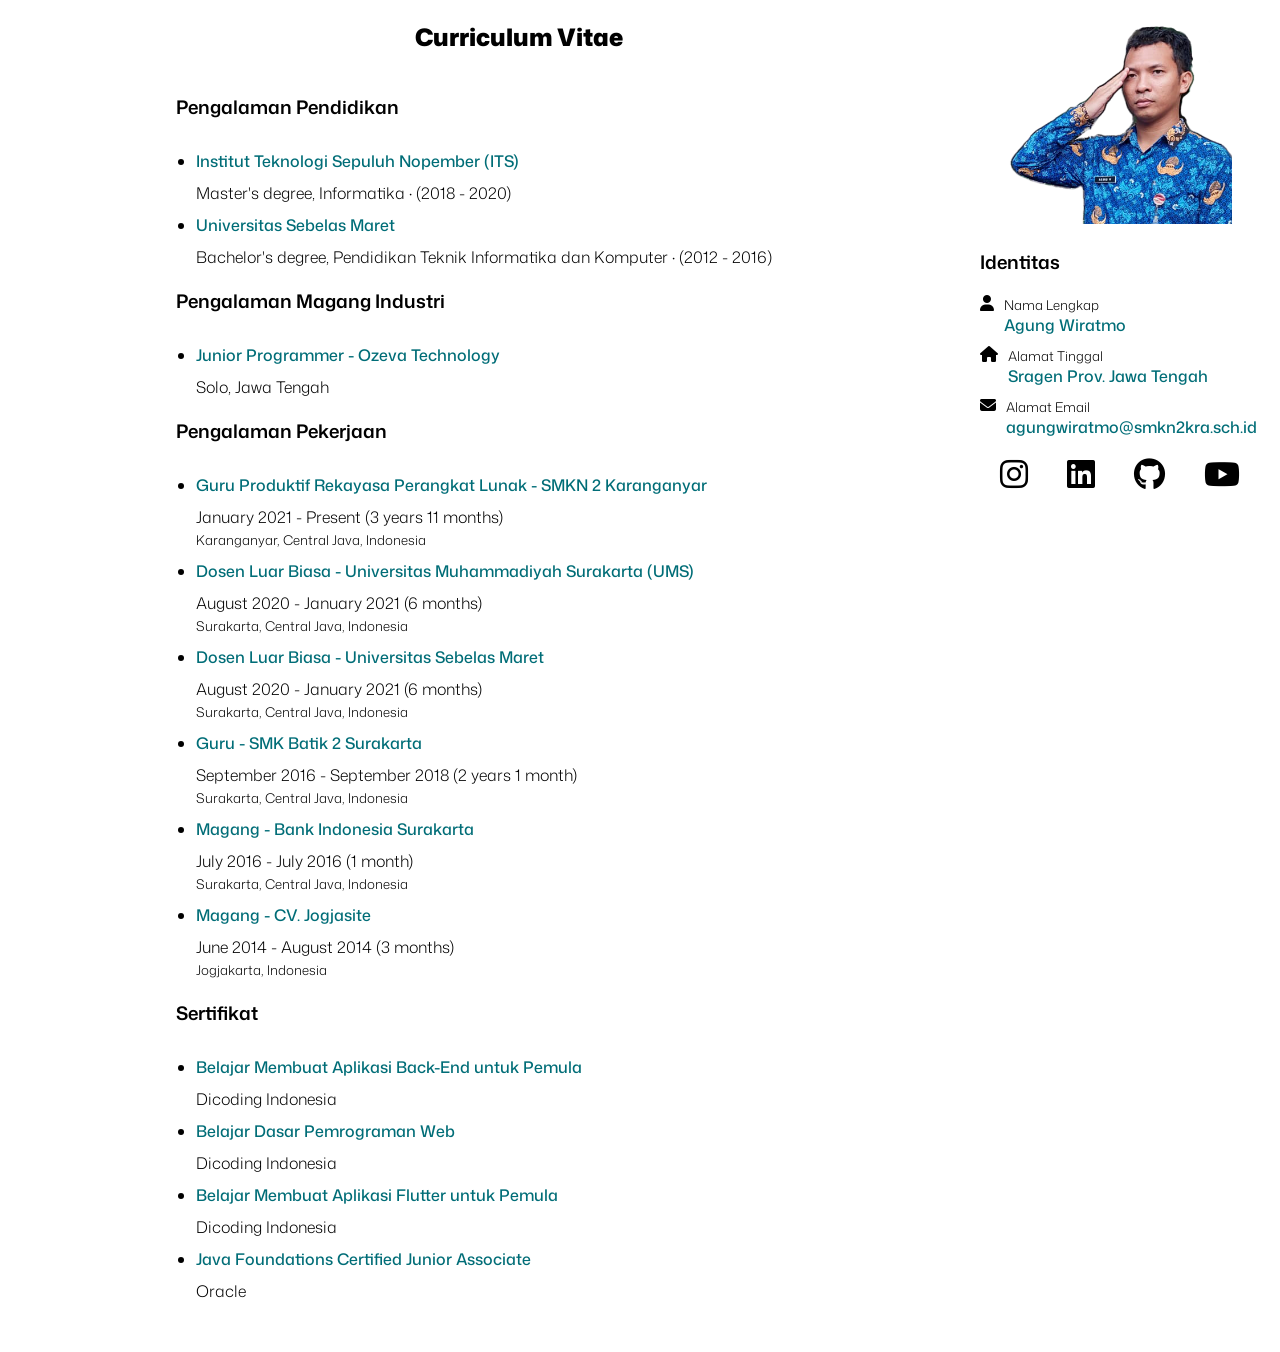
<file: index.html>
<!DOCTYPE html>
<html lang="en">
<head>
    <meta charset="UTF-8">
    <meta name="viewport" content="width=device-width, initial-scale=1.0">
    <title>Curriculum Vitae - Agung Wiratmo</title>
    <link rel="shortcut icon" href="/assets/img/favicon.png" type="image/x-icon">
    <link rel="stylesheet" href="https://cdnjs.cloudflare.com/ajax/libs/font-awesome/6.6.0/css/all.min.css" integrity="sha512-Kc323vGBEqzTmouAECnVceyQqyqdsSiqLQISBL29aUW4U/M7pSPA/gEUZQqv1cwx4OnYxTxve5UMg5GT6L4JJg==" crossorigin="anonymous" referrerpolicy="no-referrer" />
    <link rel="stylesheet" href="/assets/css/style.css">
</head>
<body>
    <main>
        <section>
            <h1 id="heading">Curriculum Vitae</h1>
            
            <article id="edu-info">
                <h4 class="title">Pengalaman Pendidikan</h4> 
                <ul class="list">
                    <li>
                        <div class="txt-main">Institut Teknologi Sepuluh Nopember (ITS)</div>
                        <p>Master's degree, Informatika · (2018 - 2020)</p>
                    </li>
                    <li>
                        <p class="txt-main">Universitas Sebelas Maret</p>
                        <p>Bachelor's degree, Pendidikan Teknik Informatika dan Komputer · (2012 - 2016)</p>
                    </li>
                    
                </ul>
                
            <article id="intership-info">
                <h4 class="title">Pengalaman Magang Industri</h4> 
                <ul class="list">
                    <li>
                        <div class="txt-main">Junior Programmer - Ozeva Technology</div>
                        <p>Solo, Jawa Tengah</p>
                    </li>
                </ul>
            </article>
            </article>
            <article id="job-info">
                <h4 class="title">Pengalaman Pekerjaan</h4> 
                <ul class="list">
                    <li>
                        <div class="txt-main">Guru Produktif Rekayasa Perangkat Lunak - SMKN 2 Karanganyar</div>
                        <p>January 2021 - Present (3 years 11 months)</p>
                        <small>Karanganyar, Central Java, Indonesia</small>
                    </li>
                    <li>
                        <p class="txt-main">Dosen Luar Biasa - Universitas Muhammadiyah Surakarta (UMS)</p>
                        <p>August 2020 - January 2021 (6 months)</p>
                        <small>Surakarta, Central Java, Indonesia</small>
                    </li>
                    <li>
                        <p class="txt-main">Dosen Luar Biasa - Universitas Sebelas Maret</p>
                        <p>August 2020 - January 2021 (6 months)</p>
                        <small>Surakarta, Central Java, Indonesia</small>
                    </li>
                    <li>
                        <p class="txt-main">Guru - SMK Batik 2 Surakarta</p>
                        <p>September 2016 - September 2018 (2 years 1 month)</p>
                        <small>Surakarta, Central Java, Indonesia</small>
                    </li>
                    <li>
                        <p class="txt-main">Magang - Bank Indonesia Surakarta</p>
                        <p>July 2016 - July 2016 (1 month)</p>
                        <small>Surakarta, Central Java, Indonesia</small>
                    </li>
                    </li>
                    <li>
                        <p class="txt-main">Magang - CV. Jogjasite</p>
                        <p>June 2014 - August 2014 (3 months)</p>
                        <small>Jogjakarta, Indonesia</small>
                    </li>
                    
                </ul>
                
            </article>
            <article id="sertificate-info">
                <h4 class="title">Sertifikat</h4> 
                <ul class="list">
                    <li>
                        <div class="txt-main">Belajar Membuat Aplikasi Back-End untuk Pemula</div>
                        <p>Dicoding Indonesia</p>
                    </li>
                    <li>
                        <div class="txt-main">Belajar Dasar Pemrograman Web</div>
                        <p>Dicoding Indonesia</p>
                    </li>
                    </li>
                    <li>
                        <div class="txt-main">Belajar Membuat Aplikasi Flutter untuk Pemula</div>
                        <p>Dicoding Indonesia</p>
                    </li>
                    </li>
                    <li>
                        <div class="txt-main">Java Foundations Certified Junior Associate</div>
                        <p>Oracle</p>
                    </li>
                </ul>
            </article>
        </section>
        <aside>
            <figure>
                <img id="my-img" src="/assets/img/me.png" width="100%">
            </figure>
            <h4 class="title">Identitas</h4>
            <label for="Nama">
                <i class="fa-solid fa-user"></i>
                <div class="group-label">
                    <p class="label">
                        Nama Lengkap
                    </p>
                    <p class="txt-main">Agung Wiratmo</p>
                </div>
            </label>

            <label for="Alamat">
                <i class="fa-solid fa-house"></i>
                <div class="group-label">
                    <p class="label">
                        Alamat Tinggal
                    </p>
                    <p class="txt-main">Sragen Prov. Jawa Tengah</p>
                </div>
                
            </label>

            <label for="Surel">
                <i class="fa-solid fa-envelope"></i>
                <div class="group-label">
                    <p class="label">
                        Alamat Email
                    </p>
                    <a href="mailto:agungwiratmo@smkn2kra.sch.id"><p class="txt-main">agungwiratmo@smkn2kra.sch.id</p></a>
                </div>
            </label>
            <div id="social-media">
                <a href="https://www.instagram.com/agung_wiratmo/">
                    <i class="fa-brands fa-2x fa-instagram"></i>
                </a>
                <a href="https://www.linkedin.com/in/agung-wiratmo/">
                    <i class="fa-brands fa-2x fa-linkedin"></i>
                </a>
                <a href="https://github.com/wiratmo/">
                    <i class="fa-brands fa-2x fa-github"></i>
                </a>
                <a href="https://www.youtube.com/@agungwiratmo/">
                    <i class="fa-brands fa-2x fa-youtube"></i>
                </a>
            </div>
            
        </aside>
    </main>
</body>
</html>
</file>
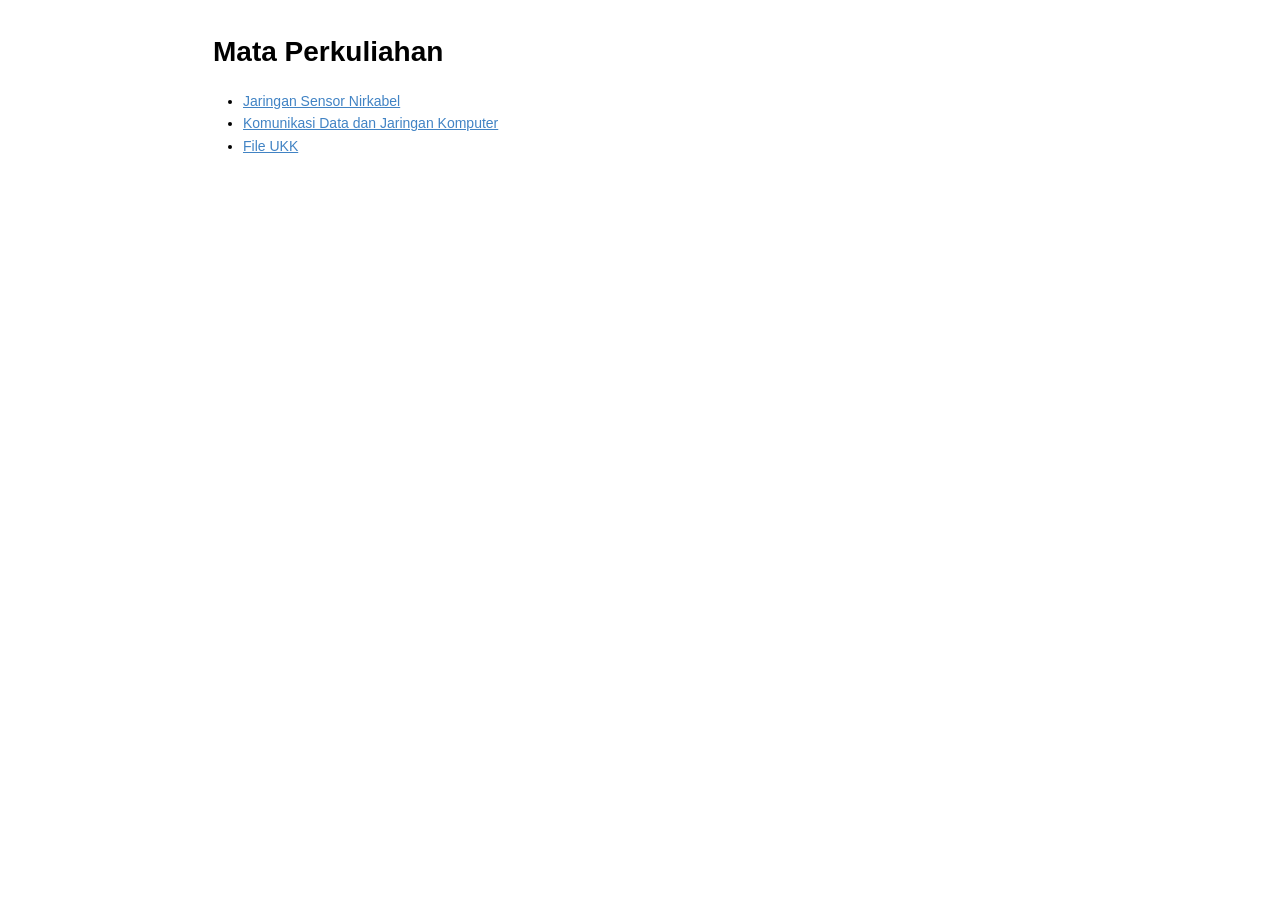
<file: mtri/index.html>
<!DOCTYPE html><html>

<head>
<meta charset="utf-8">
<style type="text/css">
body {
  font-family: Helvetica, arial, sans-serif;
  font-size: 14px;
  line-height: 1.6;
  padding-top: 10px;
  padding-bottom: 10px;
  background-color: white;
  padding: 30px; }

body > *:first-child {
  margin-top: 0 !important; }
body > *:last-child {
  margin-bottom: 0 !important; }

a {
  color: #4183C4; }
a.absent {
  color: #cc0000; }
a.anchor {
  display: block;
  padding-left: 30px;
  margin-left: -30px;
  cursor: pointer;
  position: absolute;
  top: 0;
  left: 0;
  bottom: 0; }

h1, h2, h3, h4, h5, h6 {
  margin: 20px 0 10px;
  padding: 0;
  font-weight: bold;
  -webkit-font-smoothing: antialiased;
  cursor: text;
  position: relative; }

h1:hover a.anchor, h2:hover a.anchor, h3:hover a.anchor, h4:hover a.anchor, h5:hover a.anchor, h6:hover a.anchor {
  background: url([data-uri]) no-repeat 10px center;
  text-decoration: none; }

h1 tt, h1 code {
  font-size: inherit; }

h2 tt, h2 code {
  font-size: inherit; }

h3 tt, h3 code {
  font-size: inherit; }

h4 tt, h4 code {
  font-size: inherit; }

h5 tt, h5 code {
  font-size: inherit; }

h6 tt, h6 code {
  font-size: inherit; }

h1 {
  font-size: 28px;
  color: black; }

h2 {
  font-size: 24px;
  border-bottom: 1px solid #cccccc;
  color: black; }

h3 {
  font-size: 18px; }

h4 {
  font-size: 16px; }

h5 {
  font-size: 14px; }

h6 {
  color: #777777;
  font-size: 14px; }

p, blockquote, ul, ol, dl, li, table, pre {
  margin: 15px 0; }

hr {
  background: transparent url([data-uri]) repeat-x 0 0;
  border: 0 none;
  color: #cccccc;
  height: 4px;
  padding: 0;
}

body > h2:first-child {
  margin-top: 0;
  padding-top: 0; }
body > h1:first-child {
  margin-top: 0;
  padding-top: 0; }
  body > h1:first-child + h2 {
    margin-top: 0;
    padding-top: 0; }
body > h3:first-child, body > h4:first-child, body > h5:first-child, body > h6:first-child {
  margin-top: 0;
  padding-top: 0; }

a:first-child h1, a:first-child h2, a:first-child h3, a:first-child h4, a:first-child h5, a:first-child h6 {
  margin-top: 0;
  padding-top: 0; }

h1 p, h2 p, h3 p, h4 p, h5 p, h6 p {
  margin-top: 0; }

li p.first {
  display: inline-block; }
li {
  margin: 0; }
ul, ol {
  padding-left: 30px; }

ul :first-child, ol :first-child {
  margin-top: 0; }

dl {
  padding: 0; }
  dl dt {
    font-size: 14px;
    font-weight: bold;
    font-style: italic;
    padding: 0;
    margin: 15px 0 5px; }
    dl dt:first-child {
      padding: 0; }
    dl dt > :first-child {
      margin-top: 0; }
    dl dt > :last-child {
      margin-bottom: 0; }
  dl dd {
    margin: 0 0 15px;
    padding: 0 15px; }
    dl dd > :first-child {
      margin-top: 0; }
    dl dd > :last-child {
      margin-bottom: 0; }

blockquote {
  border-left: 4px solid #dddddd;
  padding: 0 15px;
  color: #777777; }
  blockquote > :first-child {
    margin-top: 0; }
  blockquote > :last-child {
    margin-bottom: 0; }

table {
  padding: 0;border-collapse: collapse; }
  table tr {
    border-top: 1px solid #cccccc;
    background-color: white;
    margin: 0;
    padding: 0; }
    table tr:nth-child(2n) {
      background-color: #f8f8f8; }
    table tr th {
      font-weight: bold;
      border: 1px solid #cccccc;
      margin: 0;
      padding: 6px 13px; }
    table tr td {
      border: 1px solid #cccccc;
      margin: 0;
      padding: 6px 13px; }
    table tr th :first-child, table tr td :first-child {
      margin-top: 0; }
    table tr th :last-child, table tr td :last-child {
      margin-bottom: 0; }

img {
  max-width: 100%; }

span.frame {
  display: block;
  overflow: hidden; }
  span.frame > span {
    border: 1px solid #dddddd;
    display: block;
    float: left;
    overflow: hidden;
    margin: 13px 0 0;
    padding: 7px;
    width: auto; }
  span.frame span img {
    display: block;
    float: left; }
  span.frame span span {
    clear: both;
    color: #333333;
    display: block;
    padding: 5px 0 0; }
span.align-center {
  display: block;
  overflow: hidden;
  clear: both; }
  span.align-center > span {
    display: block;
    overflow: hidden;
    margin: 13px auto 0;
    text-align: center; }
  span.align-center span img {
    margin: 0 auto;
    text-align: center; }
span.align-right {
  display: block;
  overflow: hidden;
  clear: both; }
  span.align-right > span {
    display: block;
    overflow: hidden;
    margin: 13px 0 0;
    text-align: right; }
  span.align-right span img {
    margin: 0;
    text-align: right; }
span.float-left {
  display: block;
  margin-right: 13px;
  overflow: hidden;
  float: left; }
  span.float-left span {
    margin: 13px 0 0; }
span.float-right {
  display: block;
  margin-left: 13px;
  overflow: hidden;
  float: right; }
  span.float-right > span {
    display: block;
    overflow: hidden;
    margin: 13px auto 0;
    text-align: right; }

code, tt {
  margin: 0 2px;
  padding: 0 5px;
  white-space: nowrap;
  border: 1px solid #eaeaea;
  background-color: #f8f8f8;
  border-radius: 3px; }

pre code {
  margin: 0;
  padding: 0;
  white-space: pre;
  border: none;
  background: transparent; }

.highlight pre {
  background-color: #f8f8f8;
  border: 1px solid #cccccc;
  font-size: 13px;
  line-height: 19px;
  overflow: auto;
  padding: 6px 10px;
  border-radius: 3px; }

pre {
  background-color: #f8f8f8;
  border: 1px solid #cccccc;
  font-size: 13px;
  line-height: 19px;
  overflow: auto;
  padding: 6px 10px;
  border-radius: 3px; }
  pre code, pre tt {
    background-color: transparent;
    border: none; }

sup {
    font-size: 0.83em;
    vertical-align: super;
    line-height: 0;
}
* {
	-webkit-print-color-adjust: exact;
}
@media screen and (min-width: 914px) {
    body {
        width: 854px;
        margin:0 auto;
    }
}
@media print {
	table, pre {
		page-break-inside: avoid;
	}
	pre {
		word-wrap: break-word;
	}
}
</style>
</head>
<body>
<h1>Mata Perkuliahan</h1>
<ul>
	<li><a href="https://wiratmo.github.io/mtri/wsn/">Jaringan Sensor Nirkabel</a></li>
	<li><a href="https://wiratmo.github.io/mtri/komdat/">Komunikasi Data dan Jaringan Komputer</a>
  <li><a href="https://drive.google.com/drive/folders/1P96HLTDJ0O_cOWtMmFMj9BwHpu9cKrxz?usp=sharing">File UKK</a></li>
  </li>
</ul>

</body>

</html>
</file>
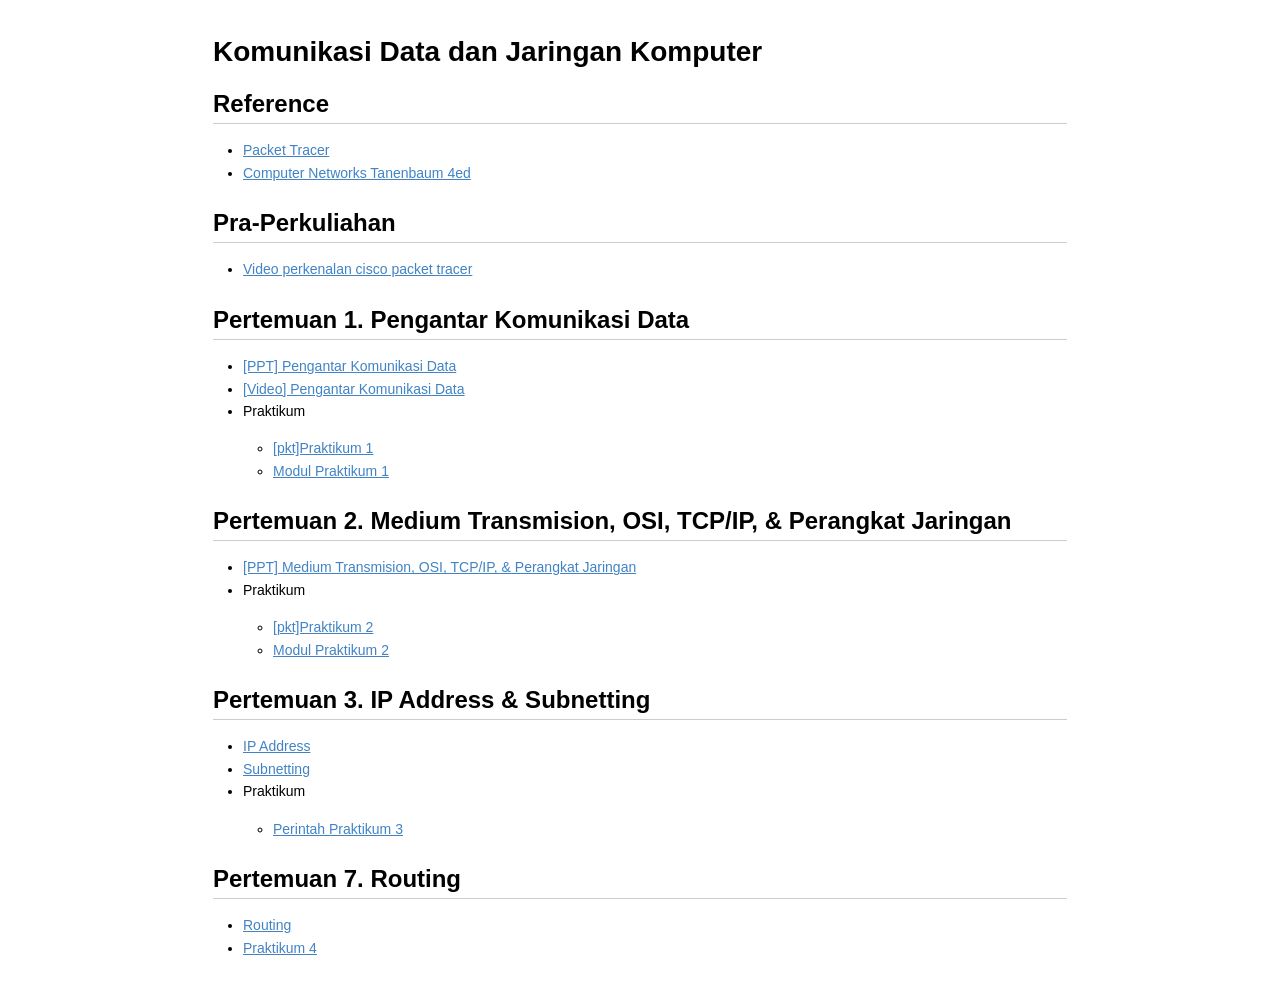
<file: mtri/komdat/index.html>
<!DOCTYPE html><html>

<head>
<meta charset="utf-8">
<style type="text/css">
body {
  font-family: Helvetica, arial, sans-serif;
  font-size: 14px;
  line-height: 1.6;
  padding-top: 10px;
  padding-bottom: 10px;
  background-color: white;
  padding: 30px; }

body > *:first-child {
  margin-top: 0 !important; }
body > *:last-child {
  margin-bottom: 0 !important; }

a {
  color: #4183C4; }
a.absent {
  color: #cc0000; }
a.anchor {
  display: block;
  padding-left: 30px;
  margin-left: -30px;
  cursor: pointer;
  position: absolute;
  top: 0;
  left: 0;
  bottom: 0; }

h1, h2, h3, h4, h5, h6 {
  margin: 20px 0 10px;
  padding: 0;
  font-weight: bold;
  -webkit-font-smoothing: antialiased;
  cursor: text;
  position: relative; }

h1:hover a.anchor, h2:hover a.anchor, h3:hover a.anchor, h4:hover a.anchor, h5:hover a.anchor, h6:hover a.anchor {
  background: url([data-uri]) no-repeat 10px center;
  text-decoration: none; }

h1 tt, h1 code {
  font-size: inherit; }

h2 tt, h2 code {
  font-size: inherit; }

h3 tt, h3 code {
  font-size: inherit; }

h4 tt, h4 code {
  font-size: inherit; }

h5 tt, h5 code {
  font-size: inherit; }

h6 tt, h6 code {
  font-size: inherit; }

h1 {
  font-size: 28px;
  color: black; }

h2 {
  font-size: 24px;
  border-bottom: 1px solid #cccccc;
  color: black; }

h3 {
  font-size: 18px; }

h4 {
  font-size: 16px; }

h5 {
  font-size: 14px; }

h6 {
  color: #777777;
  font-size: 14px; }

p, blockquote, ul, ol, dl, li, table, pre {
  margin: 15px 0; }

hr {
  background: transparent url([data-uri]) repeat-x 0 0;
  border: 0 none;
  color: #cccccc;
  height: 4px;
  padding: 0;
}

body > h2:first-child {
  margin-top: 0;
  padding-top: 0; }
body > h1:first-child {
  margin-top: 0;
  padding-top: 0; }
  body > h1:first-child + h2 {
    margin-top: 0;
    padding-top: 0; }
body > h3:first-child, body > h4:first-child, body > h5:first-child, body > h6:first-child {
  margin-top: 0;
  padding-top: 0; }

a:first-child h1, a:first-child h2, a:first-child h3, a:first-child h4, a:first-child h5, a:first-child h6 {
  margin-top: 0;
  padding-top: 0; }

h1 p, h2 p, h3 p, h4 p, h5 p, h6 p {
  margin-top: 0; }

li p.first {
  display: inline-block; }
li {
  margin: 0; }
ul, ol {
  padding-left: 30px; }

ul :first-child, ol :first-child {
  margin-top: 0; }

dl {
  padding: 0; }
  dl dt {
    font-size: 14px;
    font-weight: bold;
    font-style: italic;
    padding: 0;
    margin: 15px 0 5px; }
    dl dt:first-child {
      padding: 0; }
    dl dt > :first-child {
      margin-top: 0; }
    dl dt > :last-child {
      margin-bottom: 0; }
  dl dd {
    margin: 0 0 15px;
    padding: 0 15px; }
    dl dd > :first-child {
      margin-top: 0; }
    dl dd > :last-child {
      margin-bottom: 0; }

blockquote {
  border-left: 4px solid #dddddd;
  padding: 0 15px;
  color: #777777; }
  blockquote > :first-child {
    margin-top: 0; }
  blockquote > :last-child {
    margin-bottom: 0; }

table {
  padding: 0;border-collapse: collapse; }
  table tr {
    border-top: 1px solid #cccccc;
    background-color: white;
    margin: 0;
    padding: 0; }
    table tr:nth-child(2n) {
      background-color: #f8f8f8; }
    table tr th {
      font-weight: bold;
      border: 1px solid #cccccc;
      margin: 0;
      padding: 6px 13px; }
    table tr td {
      border: 1px solid #cccccc;
      margin: 0;
      padding: 6px 13px; }
    table tr th :first-child, table tr td :first-child {
      margin-top: 0; }
    table tr th :last-child, table tr td :last-child {
      margin-bottom: 0; }

img {
  max-width: 100%; }

span.frame {
  display: block;
  overflow: hidden; }
  span.frame > span {
    border: 1px solid #dddddd;
    display: block;
    float: left;
    overflow: hidden;
    margin: 13px 0 0;
    padding: 7px;
    width: auto; }
  span.frame span img {
    display: block;
    float: left; }
  span.frame span span {
    clear: both;
    color: #333333;
    display: block;
    padding: 5px 0 0; }
span.align-center {
  display: block;
  overflow: hidden;
  clear: both; }
  span.align-center > span {
    display: block;
    overflow: hidden;
    margin: 13px auto 0;
    text-align: center; }
  span.align-center span img {
    margin: 0 auto;
    text-align: center; }
span.align-right {
  display: block;
  overflow: hidden;
  clear: both; }
  span.align-right > span {
    display: block;
    overflow: hidden;
    margin: 13px 0 0;
    text-align: right; }
  span.align-right span img {
    margin: 0;
    text-align: right; }
span.float-left {
  display: block;
  margin-right: 13px;
  overflow: hidden;
  float: left; }
  span.float-left span {
    margin: 13px 0 0; }
span.float-right {
  display: block;
  margin-left: 13px;
  overflow: hidden;
  float: right; }
  span.float-right > span {
    display: block;
    overflow: hidden;
    margin: 13px auto 0;
    text-align: right; }

code, tt {
  margin: 0 2px;
  padding: 0 5px;
  white-space: nowrap;
  border: 1px solid #eaeaea;
  background-color: #f8f8f8;
  border-radius: 3px; }

pre code {
  margin: 0;
  padding: 0;
  white-space: pre;
  border: none;
  background: transparent; }

.highlight pre {
  background-color: #f8f8f8;
  border: 1px solid #cccccc;
  font-size: 13px;
  line-height: 19px;
  overflow: auto;
  padding: 6px 10px;
  border-radius: 3px; }

pre {
  background-color: #f8f8f8;
  border: 1px solid #cccccc;
  font-size: 13px;
  line-height: 19px;
  overflow: auto;
  padding: 6px 10px;
  border-radius: 3px; }
  pre code, pre tt {
    background-color: transparent;
    border: none; }

sup {
    font-size: 0.83em;
    vertical-align: super;
    line-height: 0;
}
* {
	-webkit-print-color-adjust: exact;
}
@media screen and (min-width: 914px) {
    body {
        width: 854px;
        margin:0 auto;
    }
}
@media print {
	table, pre {
		page-break-inside: avoid;
	}
	pre {
		word-wrap: break-word;
	}
}
</style>
</head>
<body>
<h1>Komunikasi Data dan Jaringan Komputer</h1>
<h2>Reference</h2>
<ul>
  <li><a href="https://drive.google.com/drive/folders/1t8JVJVWvDjnfIt0a_VCOzShM8yhrTuXR?usp=sharing">Packet Tracer</a></li>
  <li><a href="https://theswissbay.ch/pdf/Gentoomen%20Library/Networking/Prentice%20Hall%20-%20Computer%20Networks%20Tanenbaum%204ed.pdf">Computer Networks Tanenbaum 4ed</a></li>
</ul>
<h2>Pra-Perkuliahan</h2>
<ul>
	<li><a href="https://www.youtube.com/playlist?list=PL4zCC10aTQV15_u5y7h4UcdIyDmanBN0I">Video perkenalan cisco packet tracer</a></li>
</ul>
<h2>Pertemuan 1. Pengantar Komunikasi Data</h2>
<ul>
	<li><a href="https://docs.google.com/presentation/d/1kG9ur6EXXDFSsqzRCIwwGWnwRZgO8l2a6Brj-TALoy8/edit?usp=sharing">[PPT] Pengantar Komunikasi Data</a></li>
	<li><a href="https://www.youtube.com/watch?v=C9luGOs3Pls">[Video] Pengantar Komunikasi Data</a></li>
	<li>Praktikum</li>
	<ul>
		<li><a href="https://drive.google.com/file/d/1MQ9LsP_x5qwr3208Q4cK-ES-YE4Zzkhb/view?usp=sharing">[pkt]Praktikum 1</a></li>
		<li><a href="https://drive.google.com/file/d/1T1d5GPj3C9pIhokWHZWHWXiGqBgPdvfK/view?usp=sharing">Modul Praktikum 1</a></li>
	</ul>
</ul>
<h2>Pertemuan 2. Medium Transmision, OSI, TCP/IP, & Perangkat Jaringan</h2>
<ul>
	<li><a href="https://drive.google.com/file/d/1-WJWo8BarD5ogAhKxkOWjpECjx5ycj3A/view?usp=sharing">[PPT] Medium Transmision, OSI, TCP/IP, & Perangkat Jaringan</a></li>
	<li>Praktikum</li>
	<ul>
		<li><a href="https://drive.google.com/file/d/1t1QIFXHgkwHryjLgJa2_MjL4YCU_yN3q/view?usp=sharing">[pkt]Praktikum 2</a></li>
		<li><a href="https://drive.google.com/file/d/1-h-89DoUOpIWspJpILoU1ZJJ1VTG-Lzo/view?usp=sharing">Modul Praktikum 2</a></li>
	</ul>
</ul>
<h2>Pertemuan 3. IP Address & Subnetting</h2>
<ul>
	<li><a href="https://drive.google.com/file/d/1nOGctS8eQ-ds8iHN1kQA4eRhglaG6YPa/view?usp=sharing">IP Address</a></li>
	<li><a href="https://drive.google.com/file/d/1jQUEpqnfBRefBNICHICmHVw6YKHRunl2/view?usp=sharing">Subnetting</a></li>
	<li>Praktikum</li>
	<ul>
		<li><a href="https://drive.google.com/file/d/1J-WBdLFu8htKPdo3Rok9ydaIeOSY45j-/view?usp=sharing">Perintah Praktikum 3</a></li>	
	</ul>
</ul>
<h2>Pertemuan 7. Routing</h2>
<ul>
	<li><a href="https://drive.google.com/file/d/1IQJaZAmsl42bf2u9i-YuKkuOC0P4XKEw/view?usp=sharing">Routing</a></li>
  <li><a href="https://drive.google.com/file/d/1C0ccKFq-yFzaftXzQGml5EOoNnppAWp3/view?usp=sharing">Praktikum 4</a></li>
</ul>

</body>

</html>
</file>
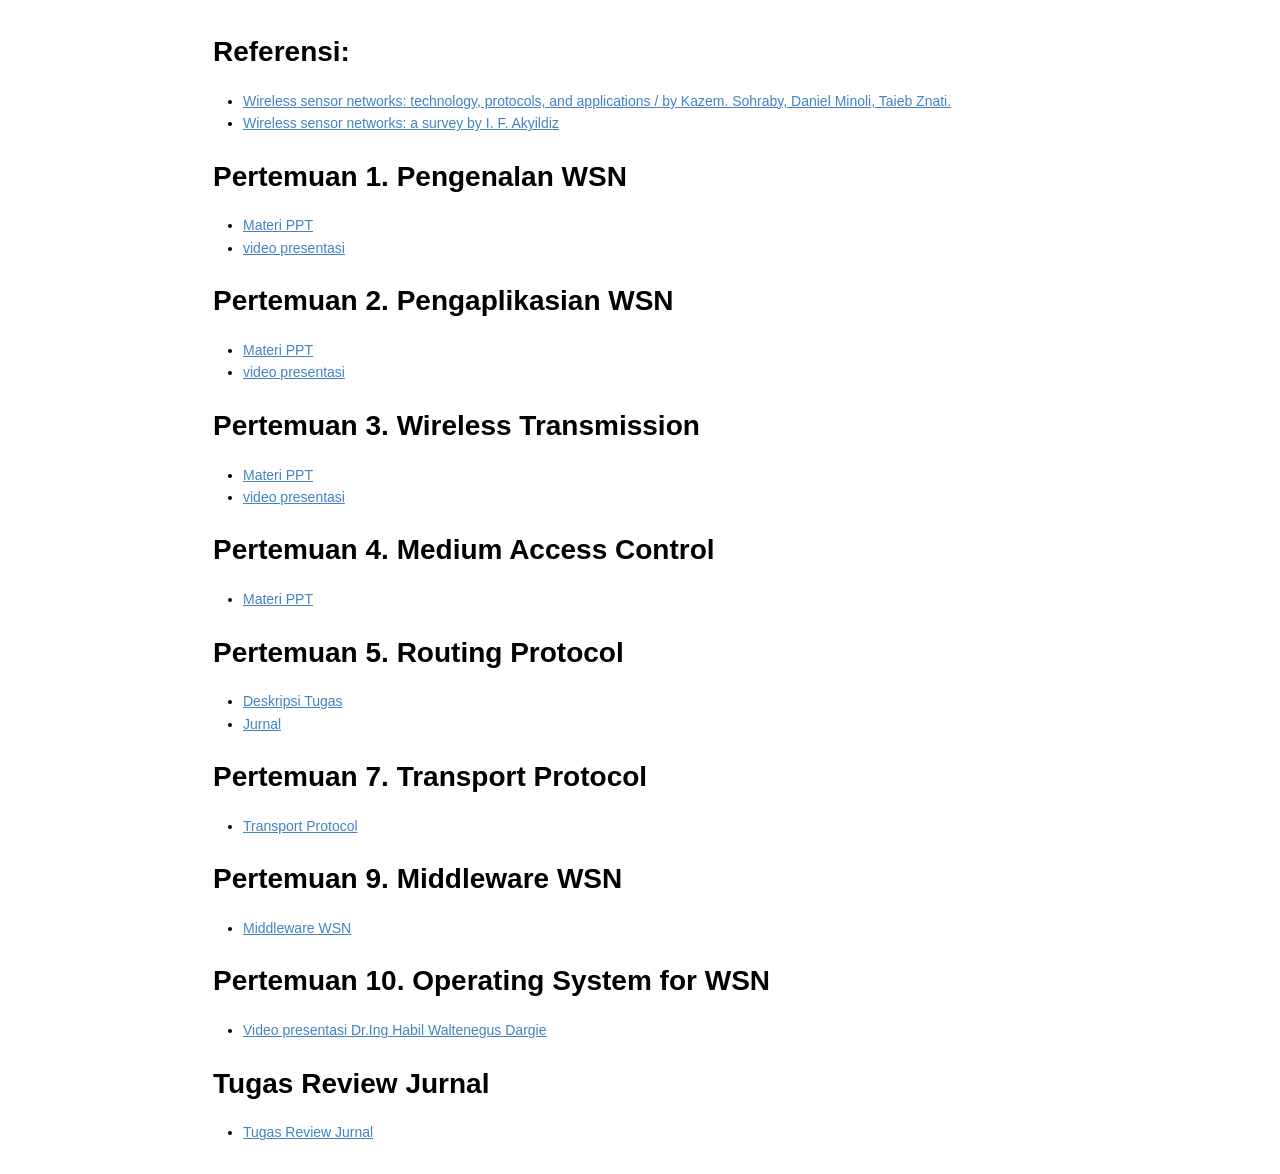
<file: mtri/wsn/index.html>
<!DOCTYPE html><html>

<head>
<meta charset="utf-8">
<style type="text/css">
body {
  font-family: Helvetica, arial, sans-serif;
  font-size: 14px;
  line-height: 1.6;
  padding-top: 10px;
  padding-bottom: 10px;
  background-color: white;
  padding: 30px; }

body > *:first-child {
  margin-top: 0 !important; }
body > *:last-child {
  margin-bottom: 0 !important; }

a {
  color: #4183C4; }
a.absent {
  color: #cc0000; }
a.anchor {
  display: block;
  padding-left: 30px;
  margin-left: -30px;
  cursor: pointer;
  position: absolute;
  top: 0;
  left: 0;
  bottom: 0; }

h1, h2, h3, h4, h5, h6 {
  margin: 20px 0 10px;
  padding: 0;
  font-weight: bold;
  -webkit-font-smoothing: antialiased;
  cursor: text;
  position: relative; }

h1:hover a.anchor, h2:hover a.anchor, h3:hover a.anchor, h4:hover a.anchor, h5:hover a.anchor, h6:hover a.anchor {
  background: url([data-uri]) no-repeat 10px center;
  text-decoration: none; }

h1 tt, h1 code {
  font-size: inherit; }

h2 tt, h2 code {
  font-size: inherit; }

h3 tt, h3 code {
  font-size: inherit; }

h4 tt, h4 code {
  font-size: inherit; }

h5 tt, h5 code {
  font-size: inherit; }

h6 tt, h6 code {
  font-size: inherit; }

h1 {
  font-size: 28px;
  color: black; }

h2 {
  font-size: 24px;
  border-bottom: 1px solid #cccccc;
  color: black; }

h3 {
  font-size: 18px; }

h4 {
  font-size: 16px; }

h5 {
  font-size: 14px; }

h6 {
  color: #777777;
  font-size: 14px; }

p, blockquote, ul, ol, dl, li, table, pre {
  margin: 15px 0; }

hr {
  background: transparent url([data-uri]) repeat-x 0 0;
  border: 0 none;
  color: #cccccc;
  height: 4px;
  padding: 0;
}

body > h2:first-child {
  margin-top: 0;
  padding-top: 0; }
body > h1:first-child {
  margin-top: 0;
  padding-top: 0; }
  body > h1:first-child + h2 {
    margin-top: 0;
    padding-top: 0; }
body > h3:first-child, body > h4:first-child, body > h5:first-child, body > h6:first-child {
  margin-top: 0;
  padding-top: 0; }

a:first-child h1, a:first-child h2, a:first-child h3, a:first-child h4, a:first-child h5, a:first-child h6 {
  margin-top: 0;
  padding-top: 0; }

h1 p, h2 p, h3 p, h4 p, h5 p, h6 p {
  margin-top: 0; }

li p.first {
  display: inline-block; }
li {
  margin: 0; }
ul, ol {
  padding-left: 30px; }

ul :first-child, ol :first-child {
  margin-top: 0; }

dl {
  padding: 0; }
  dl dt {
    font-size: 14px;
    font-weight: bold;
    font-style: italic;
    padding: 0;
    margin: 15px 0 5px; }
    dl dt:first-child {
      padding: 0; }
    dl dt > :first-child {
      margin-top: 0; }
    dl dt > :last-child {
      margin-bottom: 0; }
  dl dd {
    margin: 0 0 15px;
    padding: 0 15px; }
    dl dd > :first-child {
      margin-top: 0; }
    dl dd > :last-child {
      margin-bottom: 0; }

blockquote {
  border-left: 4px solid #dddddd;
  padding: 0 15px;
  color: #777777; }
  blockquote > :first-child {
    margin-top: 0; }
  blockquote > :last-child {
    margin-bottom: 0; }

table {
  padding: 0;border-collapse: collapse; }
  table tr {
    border-top: 1px solid #cccccc;
    background-color: white;
    margin: 0;
    padding: 0; }
    table tr:nth-child(2n) {
      background-color: #f8f8f8; }
    table tr th {
      font-weight: bold;
      border: 1px solid #cccccc;
      margin: 0;
      padding: 6px 13px; }
    table tr td {
      border: 1px solid #cccccc;
      margin: 0;
      padding: 6px 13px; }
    table tr th :first-child, table tr td :first-child {
      margin-top: 0; }
    table tr th :last-child, table tr td :last-child {
      margin-bottom: 0; }

img {
  max-width: 100%; }

span.frame {
  display: block;
  overflow: hidden; }
  span.frame > span {
    border: 1px solid #dddddd;
    display: block;
    float: left;
    overflow: hidden;
    margin: 13px 0 0;
    padding: 7px;
    width: auto; }
  span.frame span img {
    display: block;
    float: left; }
  span.frame span span {
    clear: both;
    color: #333333;
    display: block;
    padding: 5px 0 0; }
span.align-center {
  display: block;
  overflow: hidden;
  clear: both; }
  span.align-center > span {
    display: block;
    overflow: hidden;
    margin: 13px auto 0;
    text-align: center; }
  span.align-center span img {
    margin: 0 auto;
    text-align: center; }
span.align-right {
  display: block;
  overflow: hidden;
  clear: both; }
  span.align-right > span {
    display: block;
    overflow: hidden;
    margin: 13px 0 0;
    text-align: right; }
  span.align-right span img {
    margin: 0;
    text-align: right; }
span.float-left {
  display: block;
  margin-right: 13px;
  overflow: hidden;
  float: left; }
  span.float-left span {
    margin: 13px 0 0; }
span.float-right {
  display: block;
  margin-left: 13px;
  overflow: hidden;
  float: right; }
  span.float-right > span {
    display: block;
    overflow: hidden;
    margin: 13px auto 0;
    text-align: right; }

code, tt {
  margin: 0 2px;
  padding: 0 5px;
  white-space: nowrap;
  border: 1px solid #eaeaea;
  background-color: #f8f8f8;
  border-radius: 3px; }

pre code {
  margin: 0;
  padding: 0;
  white-space: pre;
  border: none;
  background: transparent; }

.highlight pre {
  background-color: #f8f8f8;
  border: 1px solid #cccccc;
  font-size: 13px;
  line-height: 19px;
  overflow: auto;
  padding: 6px 10px;
  border-radius: 3px; }

pre {
  background-color: #f8f8f8;
  border: 1px solid #cccccc;
  font-size: 13px;
  line-height: 19px;
  overflow: auto;
  padding: 6px 10px;
  border-radius: 3px; }
  pre code, pre tt {
    background-color: transparent;
    border: none; }

sup {
    font-size: 0.83em;
    vertical-align: super;
    line-height: 0;
}
* {
	-webkit-print-color-adjust: exact;
}
@media screen and (min-width: 914px) {
    body {
        width: 854px;
        margin:0 auto;
    }
}
@media print {
	table, pre {
		page-break-inside: avoid;
	}
	pre {
		word-wrap: break-word;
	}
}
</style>
</head>
<body>
<h1>Referensi:</h1>
<ul>
  <li><a href="http://www.tfb.edu.mk/amarkoski/WSN/Kniga-w02">Wireless sensor networks: technology, protocols, and applications / by Kazem. Sohraby, Daniel Minoli, Taieb Znati. </a></li>
  <li><a href="http://bwn.ece.gatech.edu/surveys/sensornets.pdf">Wireless sensor networks: a survey by I. F. Akyildiz </a></li>
</ul>
<h1>Pertemuan 1. Pengenalan WSN</h1>
<ul>
	<li><a href="https://docs.google.com/presentation/d/1YgkYMMsUwMJNKxZ4G-NbfRdKcu6UEn-58pRXB0Kyw2s/edit?usp=sharing">Materi PPT</a></li>
	<li><a href="https://www.youtube.com/watch?v=3fVOKptmZbw">video presentasi</a></li>
</ul>
<h1>Pertemuan 2. Pengaplikasian WSN</h1>
<ul>
  <li><a href="https://docs.google.com/presentation/d/1XlcESijY1_Nw4n2S7SvFeED_Aa7sTYRQt9njkT888Dc/edit?usp=sharing">Materi PPT</a></li>
  <li><a href="https://www.youtube.com/watch?v=2F3Geo2hf7Y">video presentasi</a></li>
</ul>
<h1>Pertemuan 3. Wireless Transmission</h1>
<ul>
	<li><a href="https://docs.google.com/presentation/d/1g-zAMkqyoht7wfdoTU_dXFgyeywFYbFzlV6LfxlaoVk/edit?usp=sharing">Materi PPT</a></li>
	<li><a href="https://www.youtube.com/watch?v=IeappXaao34">video presentasi</a></li>
</ul>
<h1>Pertemuan 4. Medium Access Control</h1>
<ul>
  <li><a href="https://drive.google.com/file/d/17D_1G0Dw7l4Naveh4FeodpdYpsa1i9xX/view?usp=sharing">Materi PPT</a></li>
</ul>
<h1>Pertemuan 5. Routing Protocol</h1>
<ul>
  <li><a href="https://docs.google.com/document/d/1EWSaY5vlwN4LZpimqnzFTrvzL71Cbe4BGVGgFqOyR2g/edit?usp=sharing">Deskripsi Tugas</a></li>
  <li><a href="https://drive.google.com/file/d/1J1Wla2q6NLz6P3E0feezAty41g7HjFSX/view?usp=sharing">Jurnal</a></li>
</ul>
<h1>Pertemuan 7. Transport Protocol</h1>
<ul>
	<li><a href="https://drive.google.com/file/d/1t1oAaSgtdJCNfe6rmy9Z-WAuH1aDPZT0/view?usp=sharing">Transport Protocol</a></li>
</ul>
<h1>Pertemuan 9. Middleware WSN</h1>
<ul>
  <li><a href="https://drive.google.com/file/d/1VDOtOCTQr_Lob8HPjCrEblfsqsRqPxpD/view?usp=sharing">Middleware WSN</a></li>
</ul>

<h1>Pertemuan 10. Operating System for WSN</h1>
<ul>
	<li><a href="https://www.youtube.com/watch?v=KjXqhTarWr0&t=7s"> Video presentasi Dr.Ing Habil Waltenegus Dargie</a></li>
</ul>

<h1>Tugas Review Jurnal</h1>
<ul>
	<li><a href="https://drive.google.com/drive/folders/1Ak8MiikusImq4iK6Z2Ub3BEPdRN2GXi1?usp=sharing">Tugas Review Jurnal</a></li>
</ul>

</body>

</html>
</file>
<file: assets/css/style.css>
@import url('https://fonts.googleapis.com/css2?family=Mona+Sans:ital,wght@0,200..900;1,200..900&display=swap');

*{
    padding: 0;
    margin: 0;
    font-family: "Mona Sans", sans-serif;
    font-optical-sizing: auto;
    font-weight: 300;
    font-style: normal;
    box-sizing: border-box;
}

body{
    display: flex;
    width: 100%;
    padding-top: 20px;
    justify-content: center;
    padding-bottom: 50px;

}

main{
    display: flex;
    align-items: center;
    /* background-color: green; */
    width: 968px;
}

section {
    /* background-color: blue; */
    width: 75%;
    padding-right: 20px;
    padding-left: 20px;
    overflow-y: auto;
}

aside {
    /* background-color: yellow; */
    width: 25%;
    right: 0;
    top:0;
    position: fixed;
    padding-right: 20px;
    padding-left: 20px;
    padding-bottom: 50px;
}

.title{
    padding: 20px 0;
    font-size: 14pt;
    font-weight: 600;
}

.label{
    font-size: 10pt;
}


.txt-main{
    color: #006d77;
    font-weight: 500;
    padding-bottom: 10px;
}

label{
    display: flex;
    flex-direction: row;
}

.group-label{
    padding-left: 10px;
}

ul li{
    padding-top: 10px;
}
.group-label a{
    text-decoration: none;
}
.list{
    padding-left: 20px;
}
#heading{
    font-weight: 900;
    text-align: center;
    padding-bottom: 20px;
}

figure{
    text-align: center;
}
#my-img{
    width: 80%;
}
#social-media{
    padding-top: 10px;
    display: flex;
    flex-direction: row;
    justify-content: space-around;
}
.fa-instagram:hover, .fa-linkedin:hover, .fa-github:hover{
    color: #006d77;
}
#social-media a{
    color: black;
}
@media (min-width: 320px) and (max-width: 767px){ 
    main{
        display: flex;
        flex-direction: column;
    }
    section{
        width: 100%;
    }
    aside {
        width: 100%;
        position: static;
        order: -1;
    }
    #my-img{
        width: 50%;
    }
}
</file>
